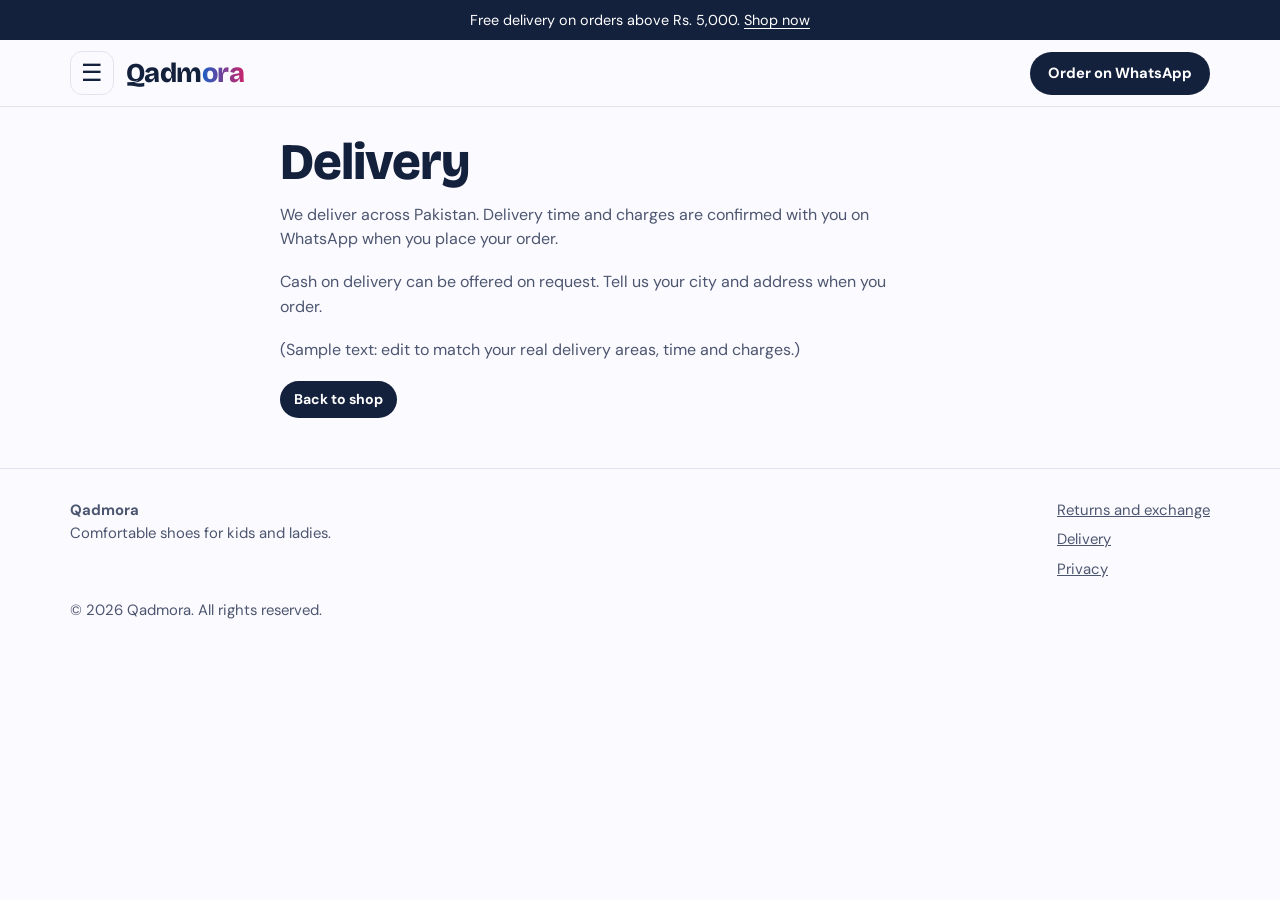
<file: delivery.html>
<!DOCTYPE html>
<html lang="en"><head><meta charset="utf-8"><meta name="viewport" content="width=device-width, initial-scale=1">
<title>Delivery – Qadmora</title><meta name="description" content="Delivery information for Qadmora shoes.">
<meta name="theme-color" content="#1d5fc4"><link rel="icon" href="favicon.svg" type="image/svg+xml">
<meta property="og:type" content="website"><meta property="og:title" content="Delivery – Qadmora"><meta property="og:description" content="Delivery information for Qadmora shoes."><meta property="og:image" content="https://qadmora.pages.dev/og-image.svg"><meta name="twitter:card" content="summary_large_image">
<link rel="preconnect" href="https://fonts.googleapis.com"><link rel="preconnect" href="https://fonts.gstatic.com" crossorigin>
<link href="https://fonts.googleapis.com/css2?family=Bricolage+Grotesque:wght@600;800&family=DM+Sans:wght@400;500;700&display=swap" rel="stylesheet">
<link rel="stylesheet" href="styles.css"></head>
<body><div class="adbar" id="adTop" hidden></div>
<header><div class="wrap nav"><div class="left"><button class="burger" id="burger" aria-label="Open menu" aria-expanded="false" aria-controls="drawer">☰</button><a class="logo" href="./">Qadm<i>ora</i></a></div><a class="wa" data-wa="Assalam o Alaikum, I want to order from Qadmora." href="#" rel="noopener" target="_blank">Order on WhatsApp</a></div></header>
<div class="overlay" id="overlay" hidden></div>
<aside class="drawer" id="drawer" aria-label="Menu"><a class="logo" href="./">Qadm<i>ora</i></a><a href="boys/">Boys</a><a href="girls/">Girls</a><a href="ladies/">Ladies</a><a href="#shop">All shoes</a><a href="#seasons" id="navSeason">Seasons</a><a href="#about">About</a><a href="#contact">Contact</a><a href="returns.html">Returns</a><a href="delivery.html">Delivery</a></aside>
<main id="top"><div class="wrap narrow"><h1 class="ph">Delivery</h1><p class=lead>We deliver across Pakistan. Delivery time and charges are confirmed with you on WhatsApp when you place your order.</p><p class=lead>Cash on delivery can be offered on request. Tell us your city and address when you order.</p><p class=lead>(Sample text: edit to match your real delivery areas, time and charges.)</p><p><a class="buy" href="./">Back to shop</a></p></div><div style="height:50px"></div></main>
<footer><div class="wrap"><div><b>Qadmora</b><br>Comfortable shoes for kids and ladies.<div id="soc"></div></div><div class="fl"><a href="returns.html">Returns and exchange</a><a href="delivery.html">Delivery</a><a href="privacy.html">Privacy</a></div><div class="cp">© 2026 Qadmora. All rights reserved.</div></div></footer>
<script src="config.js"></script><script src="app.js"></script></body></html>
</file>
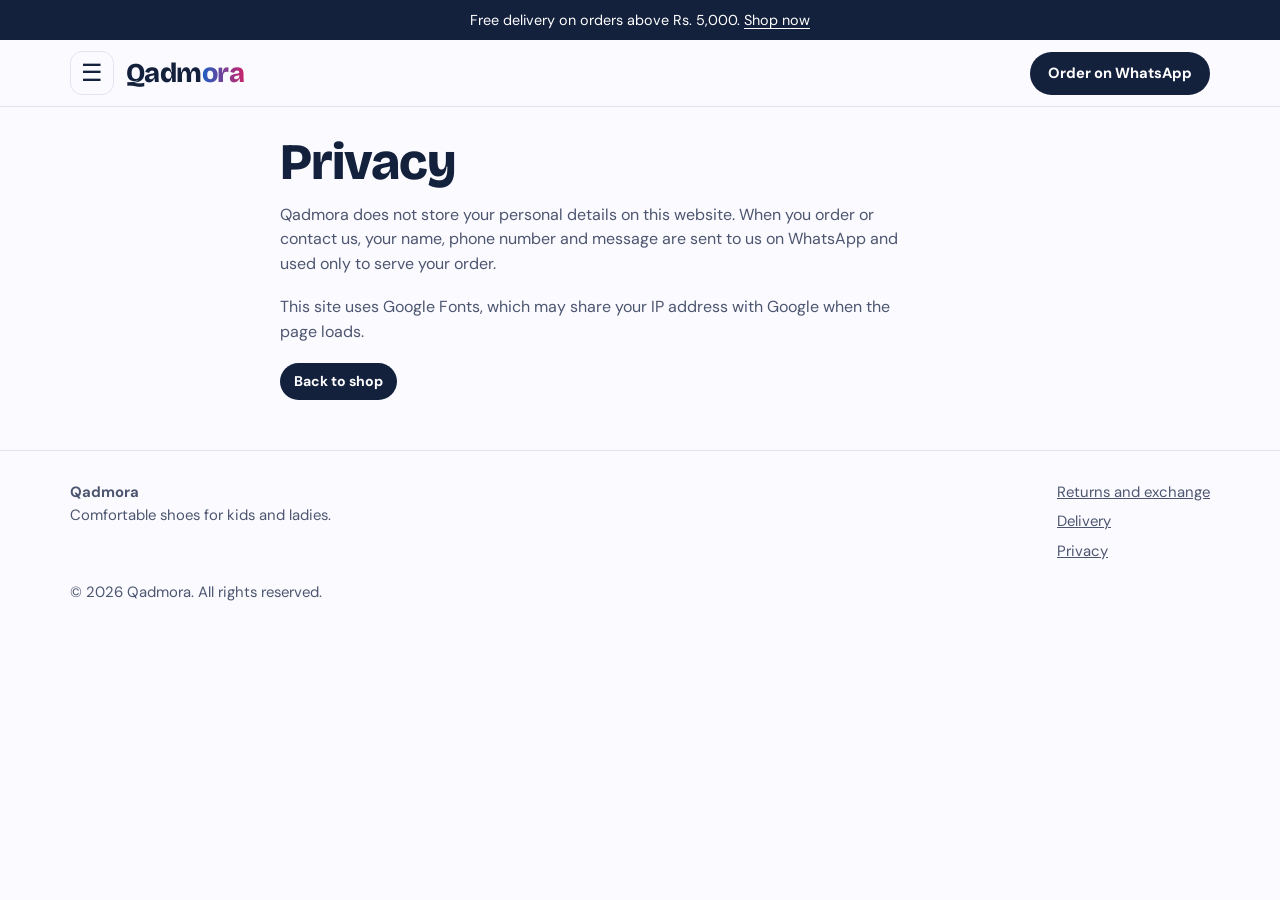
<file: privacy.html>
<!DOCTYPE html>
<html lang="en"><head><meta charset="utf-8"><meta name="viewport" content="width=device-width, initial-scale=1">
<title>Privacy – Qadmora</title><meta name="description" content="Privacy information for Qadmora shoes.">
<meta name="theme-color" content="#1d5fc4"><link rel="icon" href="favicon.svg" type="image/svg+xml">
<meta property="og:type" content="website"><meta property="og:title" content="Privacy – Qadmora"><meta property="og:description" content="Privacy information for Qadmora shoes."><meta property="og:image" content="https://qadmora.pages.dev/og-image.svg"><meta name="twitter:card" content="summary_large_image">
<link rel="preconnect" href="https://fonts.googleapis.com"><link rel="preconnect" href="https://fonts.gstatic.com" crossorigin>
<link href="https://fonts.googleapis.com/css2?family=Bricolage+Grotesque:wght@600;800&family=DM+Sans:wght@400;500;700&display=swap" rel="stylesheet">
<link rel="stylesheet" href="styles.css"></head>
<body><div class="adbar" id="adTop" hidden></div>
<header><div class="wrap nav"><div class="left"><button class="burger" id="burger" aria-label="Open menu" aria-expanded="false" aria-controls="drawer">☰</button><a class="logo" href="./">Qadm<i>ora</i></a></div><a class="wa" data-wa="Assalam o Alaikum, I want to order from Qadmora." href="#" rel="noopener" target="_blank">Order on WhatsApp</a></div></header>
<div class="overlay" id="overlay" hidden></div>
<aside class="drawer" id="drawer" aria-label="Menu"><a class="logo" href="./">Qadm<i>ora</i></a><a href="boys/">Boys</a><a href="girls/">Girls</a><a href="ladies/">Ladies</a><a href="#shop">All shoes</a><a href="#seasons" id="navSeason">Seasons</a><a href="#about">About</a><a href="#contact">Contact</a><a href="returns.html">Returns</a><a href="delivery.html">Delivery</a></aside>
<main id="top"><div class="wrap narrow"><h1 class="ph">Privacy</h1><p class=lead>Qadmora does not store your personal details on this website. When you order or contact us, your name, phone number and message are sent to us on WhatsApp and used only to serve your order.</p><p class=lead>This site uses Google Fonts, which may share your IP address with Google when the page loads.</p><p><a class="buy" href="./">Back to shop</a></p></div><div style="height:50px"></div></main>
<footer><div class="wrap"><div><b>Qadmora</b><br>Comfortable shoes for kids and ladies.<div id="soc"></div></div><div class="fl"><a href="returns.html">Returns and exchange</a><a href="delivery.html">Delivery</a><a href="privacy.html">Privacy</a></div><div class="cp">© 2026 Qadmora. All rights reserved.</div></div></footer>
<script src="config.js"></script><script src="app.js"></script></body></html>
</file>
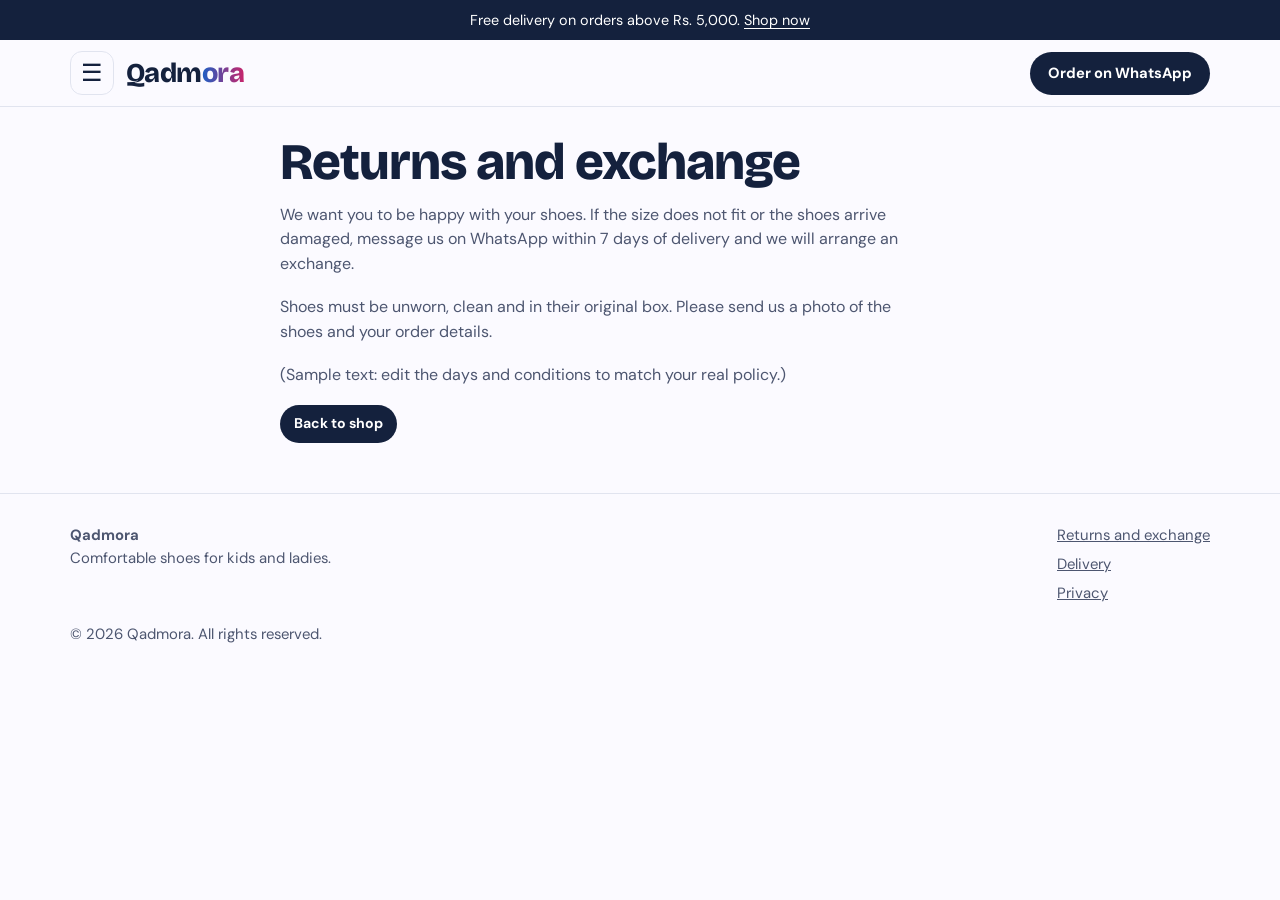
<file: returns.html>
<!DOCTYPE html>
<html lang="en"><head><meta charset="utf-8"><meta name="viewport" content="width=device-width, initial-scale=1">
<title>Returns and exchange – Qadmora</title><meta name="description" content="Returns and exchange information for Qadmora shoes.">
<meta name="theme-color" content="#1d5fc4"><link rel="icon" href="favicon.svg" type="image/svg+xml">
<meta property="og:type" content="website"><meta property="og:title" content="Returns and exchange – Qadmora"><meta property="og:description" content="Returns and exchange information for Qadmora shoes."><meta property="og:image" content="https://qadmora.pages.dev/og-image.svg"><meta name="twitter:card" content="summary_large_image">
<link rel="preconnect" href="https://fonts.googleapis.com"><link rel="preconnect" href="https://fonts.gstatic.com" crossorigin>
<link href="https://fonts.googleapis.com/css2?family=Bricolage+Grotesque:wght@600;800&family=DM+Sans:wght@400;500;700&display=swap" rel="stylesheet">
<link rel="stylesheet" href="styles.css"></head>
<body><div class="adbar" id="adTop" hidden></div>
<header><div class="wrap nav"><div class="left"><button class="burger" id="burger" aria-label="Open menu" aria-expanded="false" aria-controls="drawer">☰</button><a class="logo" href="./">Qadm<i>ora</i></a></div><a class="wa" data-wa="Assalam o Alaikum, I want to order from Qadmora." href="#" rel="noopener" target="_blank">Order on WhatsApp</a></div></header>
<div class="overlay" id="overlay" hidden></div>
<aside class="drawer" id="drawer" aria-label="Menu"><a class="logo" href="./">Qadm<i>ora</i></a><a href="boys/">Boys</a><a href="girls/">Girls</a><a href="ladies/">Ladies</a><a href="#shop">All shoes</a><a href="#seasons" id="navSeason">Seasons</a><a href="#about">About</a><a href="#contact">Contact</a><a href="returns.html">Returns</a><a href="delivery.html">Delivery</a></aside>
<main id="top"><div class="wrap narrow"><h1 class="ph">Returns and exchange</h1><p class=lead>We want you to be happy with your shoes. If the size does not fit or the shoes arrive damaged, message us on WhatsApp within 7 days of delivery and we will arrange an exchange.</p><p class=lead>Shoes must be unworn, clean and in their original box. Please send us a photo of the shoes and your order details.</p><p class=lead>(Sample text: edit the days and conditions to match your real policy.)</p><p><a class="buy" href="./">Back to shop</a></p></div><div style="height:50px"></div></main>
<footer><div class="wrap"><div><b>Qadmora</b><br>Comfortable shoes for kids and ladies.<div id="soc"></div></div><div class="fl"><a href="returns.html">Returns and exchange</a><a href="delivery.html">Delivery</a><a href="privacy.html">Privacy</a></div><div class="cp">© 2026 Qadmora. All rights reserved.</div></div></footer>
<script src="config.js"></script><script src="app.js"></script></body></html>
</file>
<file: styles.css>
:root{--ink:#14213d;--bg:#fbfaff;--mut:#4d5670;--line:#e1e4ef;--blue:#1d5fc4;--pink:#c7246b;--r:18px}
*{box-sizing:border-box;margin:0}html{scroll-behavior:smooth}
body{font-family:'DM Sans',system-ui,sans-serif;color:var(--ink);background:var(--bg);line-height:1.55}
h1,h2,h3,.logo,.h{font-family:'Bricolage Grotesque','DM Sans',sans-serif;line-height:1.08}a{color:inherit;text-decoration:none}
:focus-visible{outline:3px solid var(--ink);outline-offset:3px;border-radius:6px}.wrap{max-width:1180px;margin:0 auto;padding:0 20px}.narrow{max-width:760px}
.adbar{background:var(--ink);color:#fff;text-align:center;font-size:.9rem;padding:9px 16px}.adbar a{text-decoration:underline;text-underline-offset:3px}
header{position:sticky;top:0;z-index:20;background:rgba(251,250,255,.94);backdrop-filter:blur(8px);border-bottom:1px solid var(--line)}
.nav{display:flex;align-items:center;justify-content:space-between;height:66px}.left{display:flex;align-items:center;gap:12px}
.logo{font-size:1.7rem;font-weight:800;letter-spacing:-.02em}.logo i{font-style:normal;background:linear-gradient(90deg,var(--blue),var(--pink));-webkit-background-clip:text;background-clip:text;color:transparent}
.burger{font-size:1.5rem;line-height:1;background:none;border:1.5px solid var(--line);border-radius:12px;width:44px;height:44px;cursor:pointer;color:var(--ink)}
.wa{background:var(--ink);color:#fff;padding:10px 18px;border-radius:99px;font-weight:700;font-size:.92rem}
.drawer{position:fixed;top:0;left:0;bottom:0;width:min(300px,82vw);overflow:auto;background:#fff;z-index:40;padding:24px 18px;transform:translateX(-100%);visibility:hidden;transition:transform .3s ease,visibility .3s;display:flex;flex-direction:column;gap:2px;box-shadow:10px 0 40px rgba(20,33,61,.15)}
.drawer.open{transform:none;visibility:visible}.drawer a{padding:12px;border-radius:12px;font-weight:500;font-size:1.05rem}.drawer a:hover{background:#f1f2fa}.drawer a.logo{padding:0 12px 16px}
.overlay{position:fixed;inset:0;background:rgba(20,33,61,.45);z-index:30}
.hero h1{font-size:clamp(2.2rem,5.4vw,4.2rem);font-weight:800;letter-spacing:-.03em;max-width:15ch;padding:48px 0 12px}.sub{color:var(--mut);max-width:48ch;font-size:1.08rem;margin-bottom:28px}
.panels{display:flex;gap:14px;height:440px;margin-bottom:30px}
.panel{flex:1;border-radius:26px;padding:26px;display:flex;flex-direction:column;justify-content:space-between;position:relative;overflow:hidden;color:#fff;transition:flex .45s ease}
.panel:hover,.panel:focus-visible{flex:1.6}.panel h2{font-size:clamp(2rem,4vw,3.2rem);font-weight:800}.panel small{display:block;font-size:1rem;margin-top:6px;max-width:22ch}
.panel svg{position:absolute;right:-10px;bottom:34px;width:72%;max-width:340px;filter:drop-shadow(0 18px 18px rgba(0,0,0,.18));transition:transform .45s ease}.panel:hover svg{transform:rotate(-6deg) scale(1.06)}
.go{align-self:flex-start;background:#fff;color:var(--ink);padding:10px 18px;border-radius:99px;font-weight:700;font-size:.92rem;position:relative;z-index:1}
section{padding:54px 0}.head{display:flex;justify-content:space-between;align-items:end;flex-wrap:wrap;gap:16px;margin-bottom:24px}
.head h2,.big{font-size:clamp(1.8rem,3.6vw,2.6rem);font-weight:800;letter-spacing:-.02em}
.chips{display:flex;gap:8px;flex-wrap:wrap}.chip{border:1.5px solid var(--line);background:#fff;padding:8px 16px;border-radius:99px;font:inherit;font-weight:500;cursor:pointer;display:inline-block}
.chip[aria-pressed=true]{background:var(--ink);color:#fff;border-color:var(--ink)}
.grid{display:grid;grid-template-columns:repeat(auto-fill,minmax(250px,1fr));gap:20px}
.card{background:#fff;border:1px solid var(--line);border-radius:var(--r);overflow:hidden;display:flex;flex-direction:column}.card[hidden]{display:none}
.card .img{aspect-ratio:4/3;display:grid;place-items:center;position:relative}.card .img svg{width:70%}
.tag{position:absolute;left:12px;top:12px;background:#fff;border-radius:99px;font-size:.78rem;padding:4px 11px;font-weight:700}
.body{padding:16px 18px 18px;display:flex;flex-direction:column;gap:6px;flex:1}.card h3{font-size:1.15rem;font-weight:600}.meta{color:var(--mut);font-size:.9rem}
.row{display:flex;justify-content:space-between;align-items:center;margin-top:auto;padding-top:10px}.price{font-weight:700;font-size:1.1rem}
.buy{display:inline-block;background:var(--ink);color:#fff;padding:8px 14px;border-radius:99px;font-size:.88rem;font-weight:700}.buy.lg{padding:14px 26px;font-size:1rem;margin-top:8px}
.seasons{display:grid;grid-template-columns:1fr 1fr;gap:16px}.season{border-radius:24px;padding:34px;min-height:230px;display:flex;flex-direction:column;justify-content:flex-end;cursor:pointer;border:0;font:inherit;text-align:left}
.season .h{font-size:2rem;font-weight:800}.season p{max-width:30ch;margin-top:6px}.s-summer{background:#ffe9a8;color:#5a3d00}.s-winter{background:#d7e6fb;color:#12325c}
.banner{border-radius:26px;background:linear-gradient(100deg,var(--blue),var(--pink));color:#fff;padding:38px;display:flex;justify-content:space-between;align-items:center;gap:20px;flex-wrap:wrap}
.banner h3{font-size:clamp(1.5rem,3vw,2.2rem);font-weight:800;max-width:24ch}.banner img{max-height:120px;border-radius:14px}.banner .btn{background:#fff;color:var(--ink);padding:12px 22px;border-radius:99px;font-weight:700}
.two{display:grid;grid-template-columns:1fr 1fr;gap:40px}.feat{display:grid;gap:14px}.feat div{background:#fff;border:1px solid var(--line);border-radius:var(--r);padding:18px 20px}.feat b{display:block}.feat span{color:var(--mut);font-size:.95rem}
.lead{color:var(--mut);margin:12px 0 18px;max-width:58ch}form{display:grid;gap:12px}
input,textarea{font:inherit;padding:13px 15px;border:1.5px solid var(--line);border-radius:12px;background:#fff;width:100%}
.send{font:inherit;font-weight:700;background:var(--pink);color:#fff;border:0;padding:14px;border-radius:99px;cursor:pointer}
.ph{font-size:clamp(2rem,4.4vw,3.2rem);font-weight:800;letter-spacing:-.02em;padding-top:28px}.crumb{padding-top:22px;color:var(--mut);font-size:.92rem}.crumb a{text-decoration:underline}
.prod{display:grid;grid-template-columns:1.1fr 1fr;gap:40px;align-items:start;margin-bottom:20px}.main{border-radius:24px;aspect-ratio:4/3;display:grid;place-items:center;overflow:hidden}.main svg,.main img{width:80%}
.thumbs{display:flex;gap:10px;margin-top:10px}.th{flex:1;border:2px solid transparent;border-radius:14px;aspect-ratio:4/3;display:grid;place-items:center;cursor:pointer;overflow:hidden;padding:0}.th[aria-current=true]{border-color:var(--ink)}.th svg,.th img{width:80%}
.big2{font-size:1.8rem;margin:8px 0}.og{margin:16px 0}.og b{display:block;margin-bottom:8px}.og div{display:flex;gap:8px;flex-wrap:wrap}
.opt{border:1.5px solid var(--line);background:#fff;padding:9px 16px;border-radius:12px;font:inherit;font-weight:500;cursor:pointer}.opt[aria-pressed=true]{background:var(--ink);color:#fff;border-color:var(--ink)}
.err{color:#b3261e;font-weight:500;min-height:1.4em;margin-top:8px}.note{color:var(--mut);font-size:.92rem;margin-top:14px}.note a{text-decoration:underline}.rel{font-size:1.6rem;margin:36px 0 18px}
footer{border-top:1px solid var(--line);padding:30px 0;color:var(--mut);font-size:.93rem}footer .wrap{display:flex;justify-content:space-between;flex-wrap:wrap;gap:18px}
.fl{display:flex;flex-direction:column;gap:6px}.fl a,#soc a{text-decoration:underline}#soc{display:flex;gap:12px;margin-top:8px}.cp{width:100%}
@media(max-width:820px){.panels{flex-direction:column;height:auto}.panel{min-height:240px}.panel:hover{flex:1}.panel svg{width:58%}.two,.seasons,.prod{grid-template-columns:1fr}section{padding:38px 0}.hero h1{padding-top:32px}}
@media(max-width:480px){.wa{padding:9px 13px;font-size:.82rem}.logo{font-size:1.45rem}.banner,.season{padding:24px}.wrap{padding:0 16px}.grid{grid-template-columns:1fr 1fr;gap:12px}.body{padding:12px}.card h3{font-size:1rem}}
@media(prefers-reduced-motion:reduce){*{transition:none!important;scroll-behavior:auto!important}}
</file>
